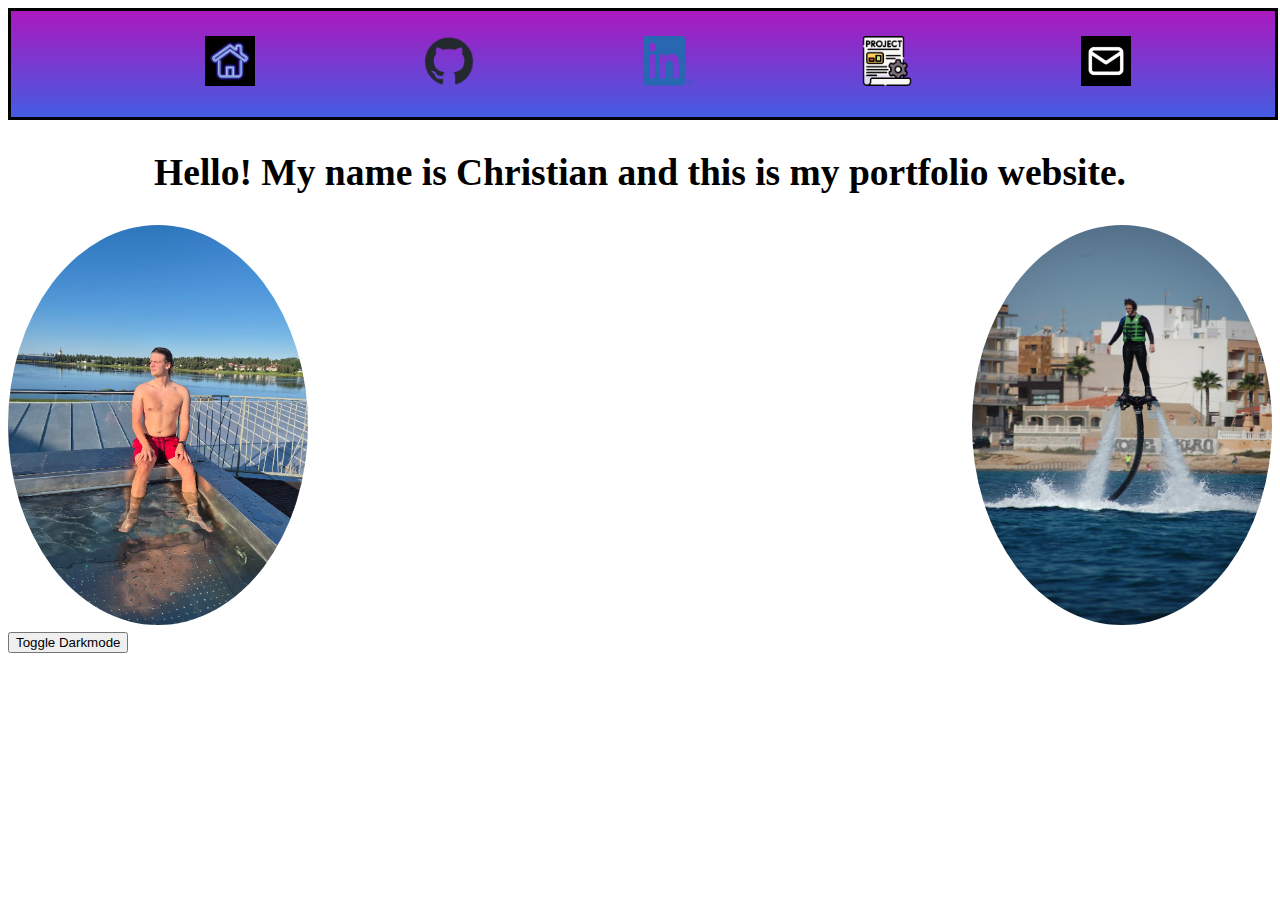
<file: index.html>
<!DOCTYPE html>
<html>
  <head>
    <meta charset="utf-8" />
    <meta http-equiv="X-UA-Compatible" content="IE=edge" />
    <title>Page Title</title>
    <meta name="viewport" content="width=device-width, initial-scale=1" />
    <link rel="stylesheet" type="text/css" media="screen" href="style.css" />
    <link rel="icon" type="image/jpg" href="images/portfolioFavicon.jpg" />
  </head>

  <body>
    <!-- Navigation bar with images that links to other stuff -->
    <div class="navbar">
      <a href="index.html"> <img src="images/home.jpg" class="navImg" /></a>

      <a href="https://github.com/EmpyreanMist" target="_blank">
        <img src="images/github-mark.png" class="navImg"
      /></a>

      <a
        href="https://www.linkedin.com/in/christian-fryksten-321005198/"
        target="_blank"
      >
        <img src="images/LI-In-Bug.png" class="navImg"
      /></a>

      <a href="./projects/projects.html">
        <img src="images/projects.png" class="navImg"
      /></a>

      <a href="mailto:christianfryksten1@gmail.com" id="contactAnchor">
        <img src="images/mail.jpg" class="navImg"
      /></a>
    </div>

    <h2>Hello! My name is Christian and this is my portfolio website.</h2>

    <div class="imageContainer">
      <img src="images/Christian.jpg" alt="Image of me" class="imagesOfMe" />
      <img
        src="images/flyboard.JPG"
        alt="Image of me on flyboard"
        class="imagesOfMe"
      />
    </div>

    <button id="dark-mode-tgl-btn">Toggle Darkmode</button>

    <script src="script.js"></script>
  </body>
</html>
</file>
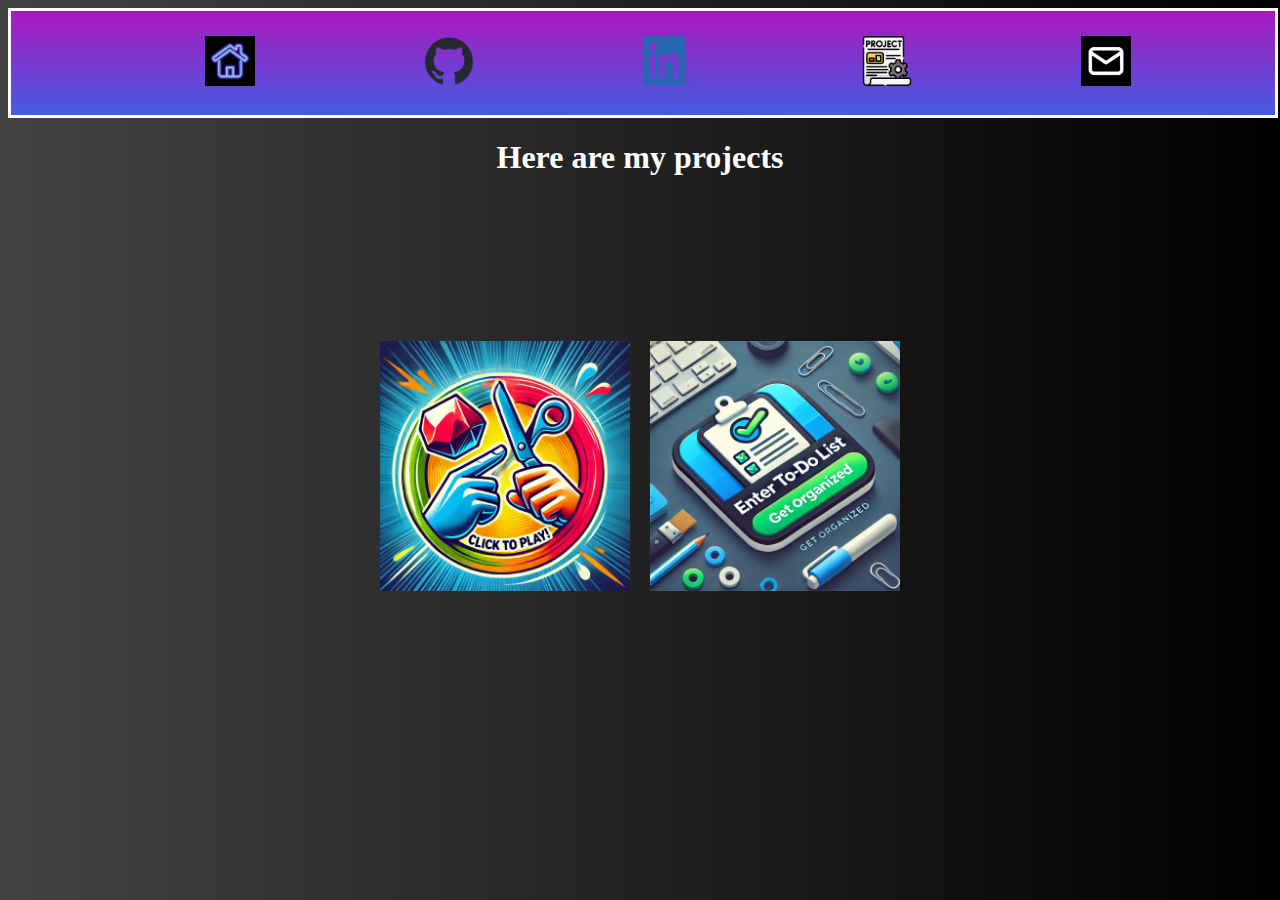
<file: projects/projects.html>
<!DOCTYPE html>
<html>
  <head>
    <meta charset="utf-8" />
    <meta http-equiv="X-UA-Compatible" content="IE=edge" />
    <title>Page Title</title>
    <meta name="viewport" content="width=device-width, initial-scale=1" />
    <link
      rel="stylesheet"
      type="text/css"
      media="screen"
      href="./projects.css"
    />
  </head>

  <body>
    <!-- Navigation bar with images that links to other stuff -->
    <div class="navbar">
      <a href="../index.html">
        <img src="../images/home.jpg" class="navImg" />
      </a>

      <a href="https://github.com/EmpyreanMist" target="_blank">
        <img src="../images/github-mark.png" class="navImg" />
      </a>

      <a
        href="https://www.linkedin.com/in/christian-fryksten-321005198/"
        target="_blank"
      >
        <img src="../images/LI-In-Bug.png" class="navImg" />
      </a>

      <a href="./projects.html">
        <img src="../images/projects.png" class="navImg" />
      </a>

      <a href="mailto:christianfryksten1@gmail.com" id="contactAnchor">
        <img src="../images/mail.jpg" class="navImg" />
      </a>
    </div>

    <h1>Here are my projects</h1>

    <div class="project-pics-container">
      <a href="./rps/rps.html" target="_blank">
        <img src="../images/RPS.jpg" class="project-pic" />
      </a>
      <a href="https://empyreanmist.github.io/webbutv-uppg4/">
        <img src="../images/todo-logo.jpg" class="project-pic" />
      </a>
    </div>
  </body>
</html>
</file>
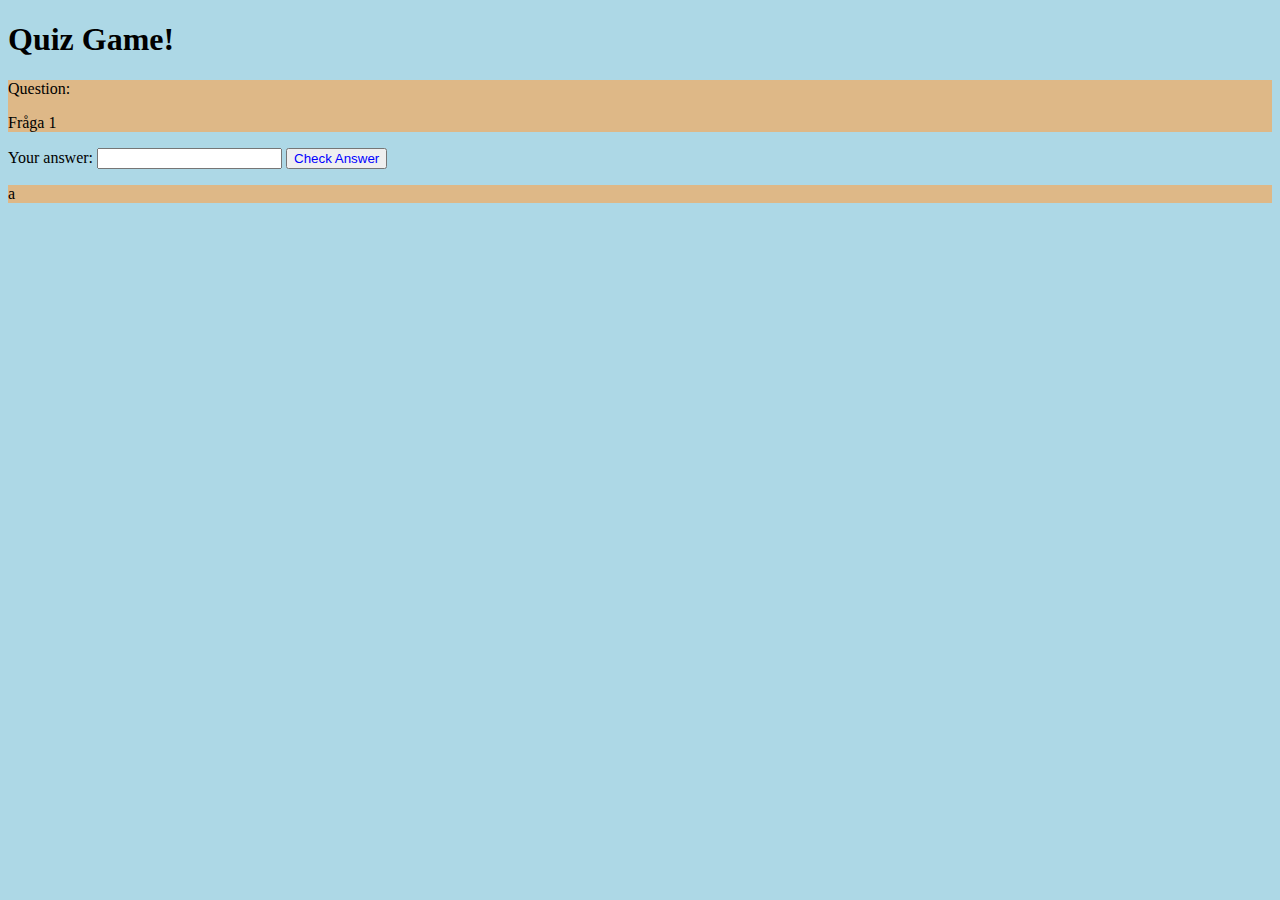
<file: projects/quiz/quiz.html>
<!DOCTYPE html>
<html>
  <head>
    <meta charset="utf-8" />
    <meta http-equiv="X-UA-Compatible" content="IE=edge" />
    <title>Page Title</title>
    <meta name="viewport" content="width=device-width, initial-scale=1" />
    <link
      rel="stylesheet"
      type="text/css"
      media="screen"
      href="quizStyle.css"
    />
  </head>

  <body>
    <h1 id="h1">Quiz Game!</h1>
    <p></p>
    <div>
      <p>Question:</p>
      <p id="questionText"></p>
    </div>

    <label for="inputAnswer">Your answer:</label>
    <input type="text" id="inputAnswer" name="inputAnswer" />
    <button type="button" id="checkAnswerBtn">Check Answer</button>

    <div>
      <p id="showResult">a</p>
    </div>

    <script src="./quiz.js"></script>
  </body>
</html>
</file>
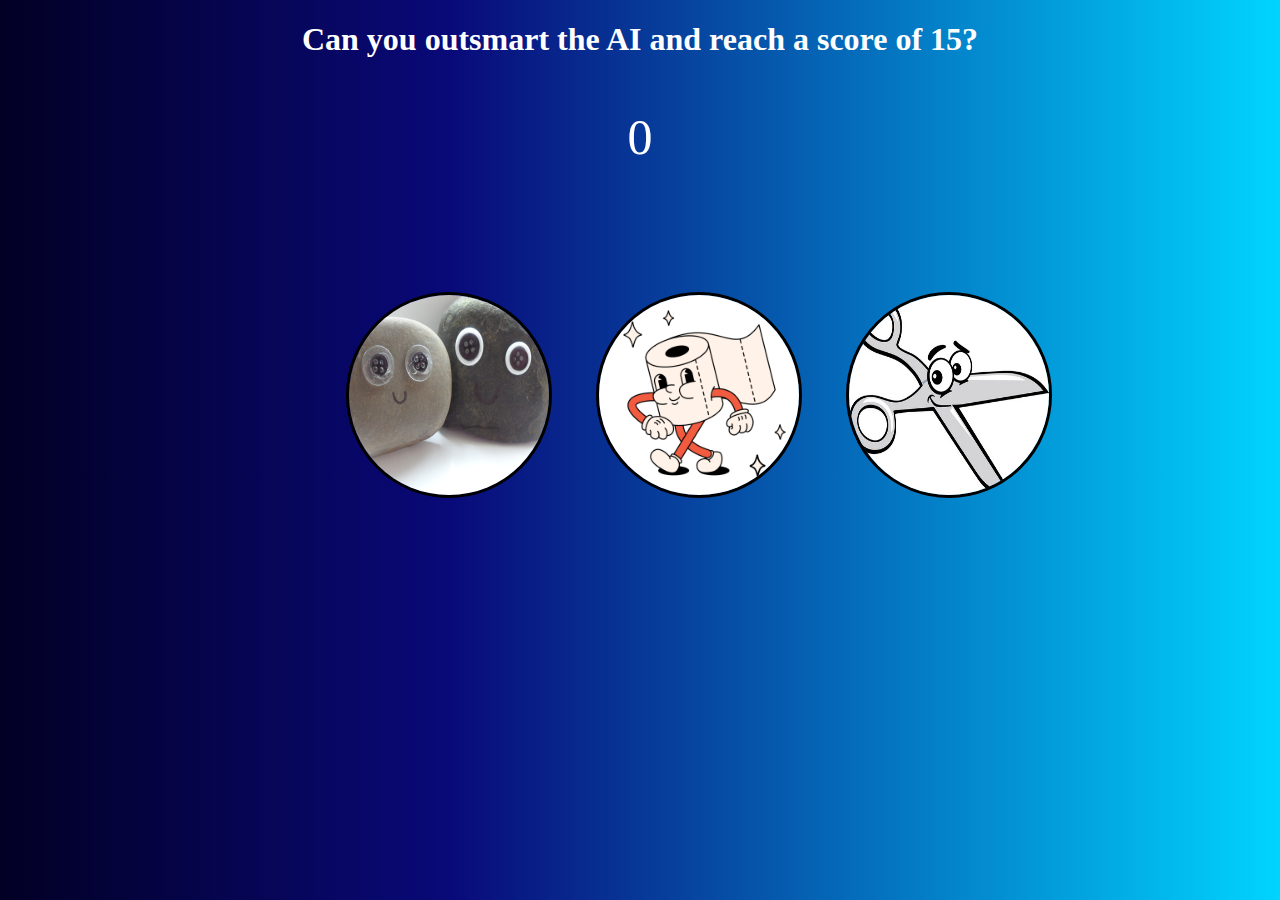
<file: projects/rps/rps.html>
<!DOCTYPE html>
<html>
  <head>
    <meta charset="utf-8" />
    <meta http-equiv="X-UA-Compatible" content="IE=edge" />
    <title>Page Title</title>
    <meta name="viewport" content="width=device-width, initial-scale=1" />
    <link rel="stylesheet" type="text/css" media="screen" href="rps.css" />
  </head>
  <body>
    <div class="text-container">
      <h1>Can you outsmart the AI and reach a score of 15?</h1>
      <p id="score">0</o>
      <h3 id="result"></h3>
    </div>
    <div class="imgContainer">
      <button id="rock" onclick="checkWin(1)">
        <img src="../../images/rock.jpg" alt="Picture of a rock" />
      </button>

      <button id="paper" onclick="checkWin(2)">
        <img src="../../images/paper.jpg" alt="Picture of paper" />
      </button>

      <button id="scissor" onclick="checkWin(3)">
        <img src="../../images/scissor.jpg" alt="Picture of scissor" />
      </button>
    </div>

    <script src="rps.js"></script>
  </body>
</html>
</file>
<file: style.css>
/* Styling for the navigation bar */
.navbar {
  border: solid;
  display: flex;
  justify-content: space-evenly;
  background: linear-gradient(rgb(171, 24, 190), rgb(68, 92, 226));
  min-width: 100%;
}

/* Styling for the navigation images */
.navImg {
  width: 50px;
  height: 50px;
  margin: 50%;
}

h2,
h1 {
  text-align: center;
}

/* Styling for my picture on index site */
.imagesOfMe {
  width: 300px;
  height: 400px;
  border-radius: 50%;
}

.imageContainer {
  display: flex;
  justify-content: space-between;
  align-items: center;
}

body {
  font-size: 25px;
}

.dark-mode {
  background-color: #121212;
  color: white;
}
</file>
<file: projects/projects.css>
body {
  background: linear-gradient(to right, #434343, #000000);
  color: white;
  text-align: center;
}

/* Styling for the navigation bar */
.navbar {
  border: solid;
  display: flex;
  justify-content: space-evenly;
  background: linear-gradient(rgb(171, 24, 190), rgb(68, 92, 226));
  min-width: 100%;
}

/* Styling for the navigation images */
.navImg {
  width: 50px;
  height: 50px;
  margin: 50%;
}

/* Div for pictures in projects site */
.project-pics-container {
  display: flex;
  height: 60vh;
  gap: 20px;
  justify-content: center;
  align-items: center;
}

/* Class for the pictures of the projects */
.project-pic {
  width: 250px;
}

@media (max-width: 1000px) {
  .imgContainer {
    width: 300px;
  }
}
</file>
<file: projects/quiz/quizStyle.css>
body {
  background-color: lightblue;
}

div {
  background-color: burlywood;
}

button {
  color: blue;
}
</file>
<file: projects/rps/rps.css>
body {
  background: rgb(2, 0, 36);
  background: linear-gradient(
    90deg,
    rgba(2, 0, 36, 1) 0%,
    rgba(9, 9, 121, 1) 35%,
    rgba(0, 212, 255, 1) 100%
  );
  color: white;
}

.text-container {
  text-align: center;
}

button {
  width: 100px;
  height: 100px;
  background: none;
  border: none;
}

.imgContainer img:hover {
  opacity: 0.2;
}

.imgContainer {
  width: 500px;
  height: 250px;
  display: flex;
  justify-content: center;
  align-items: center;
  margin: auto;
  gap: 150px;
}

img {
  width: 200px;
  height: 200px;
  border-radius: 50%;
  border: solid;
}

#score {
  font-size: 50px;
}

@media (max-width: 1000px) {
  img {
    width: 100px;
    height: 100px;
  }
  .imgContainer {
    gap: 10px;
    width: 200px;
  }
  body {
    text-align: center;
  }
  h1 {
    font-size: 20px;
  }
}
</file>
